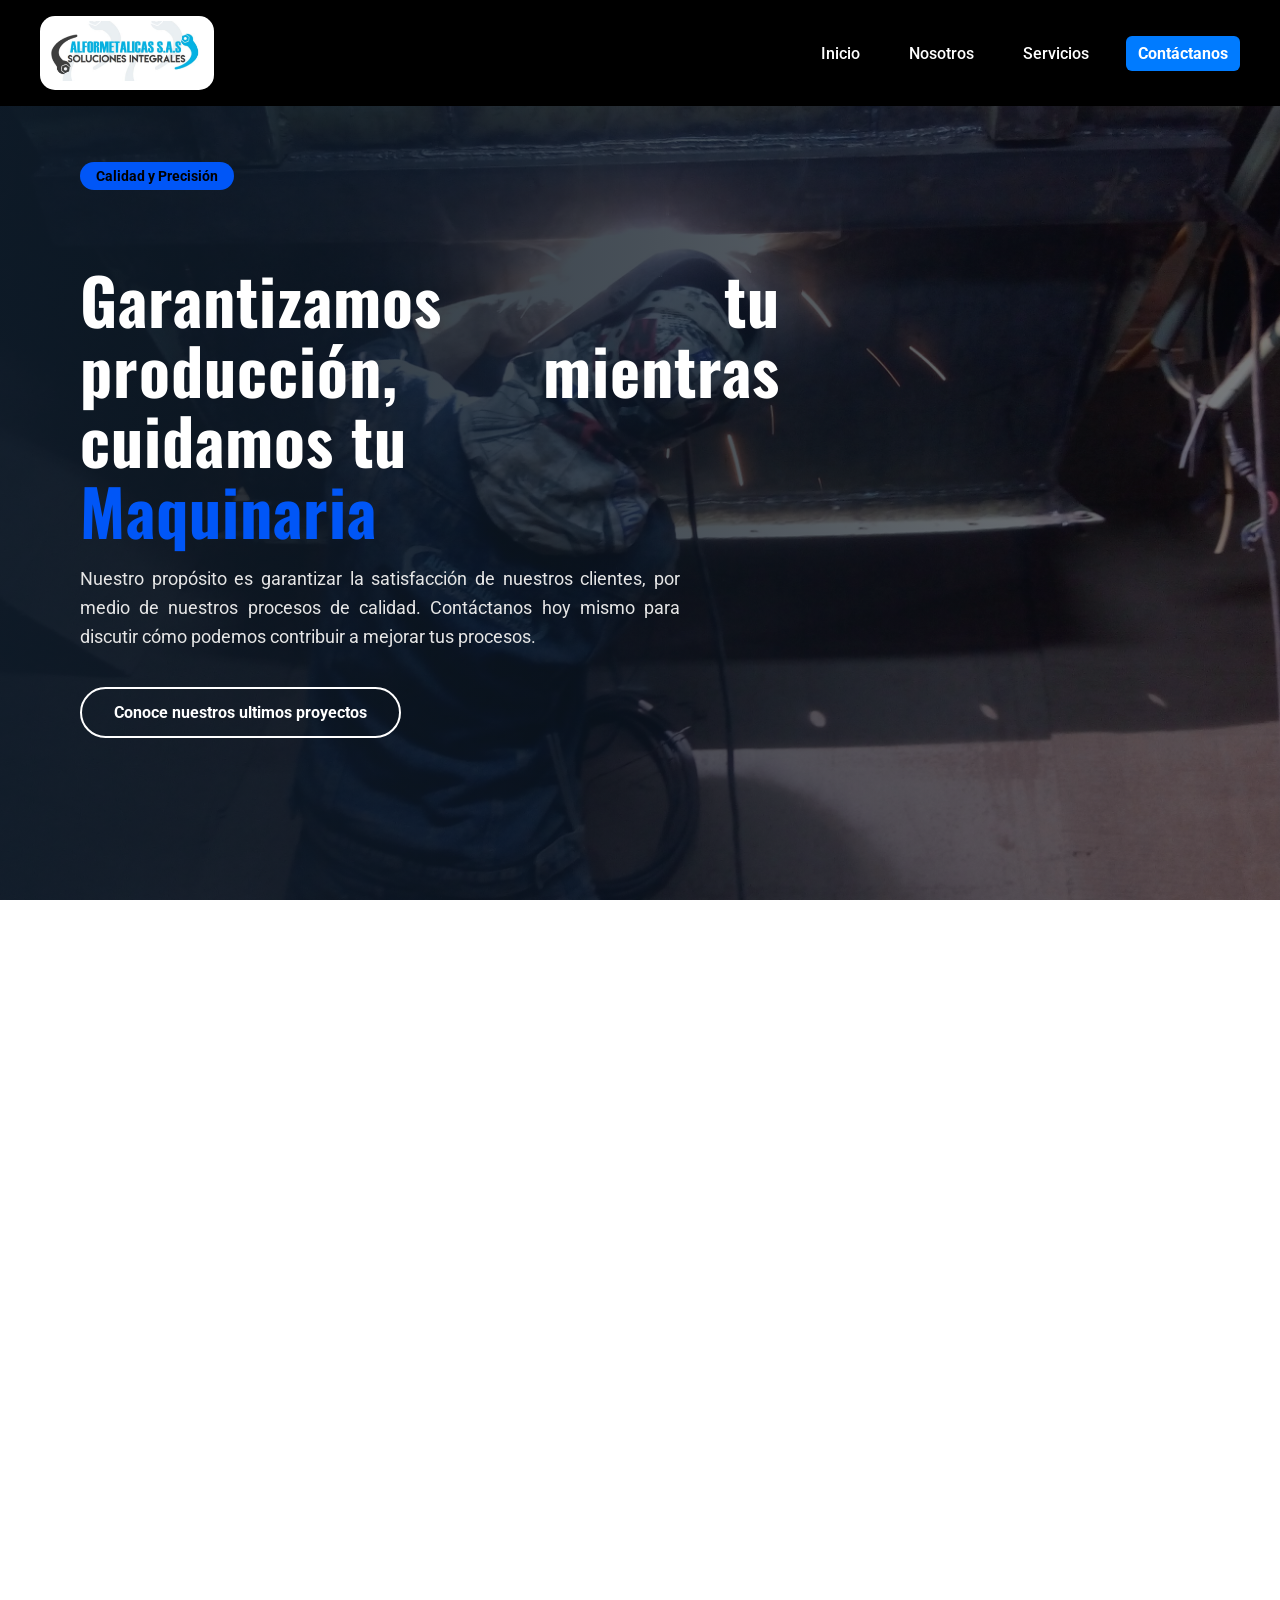
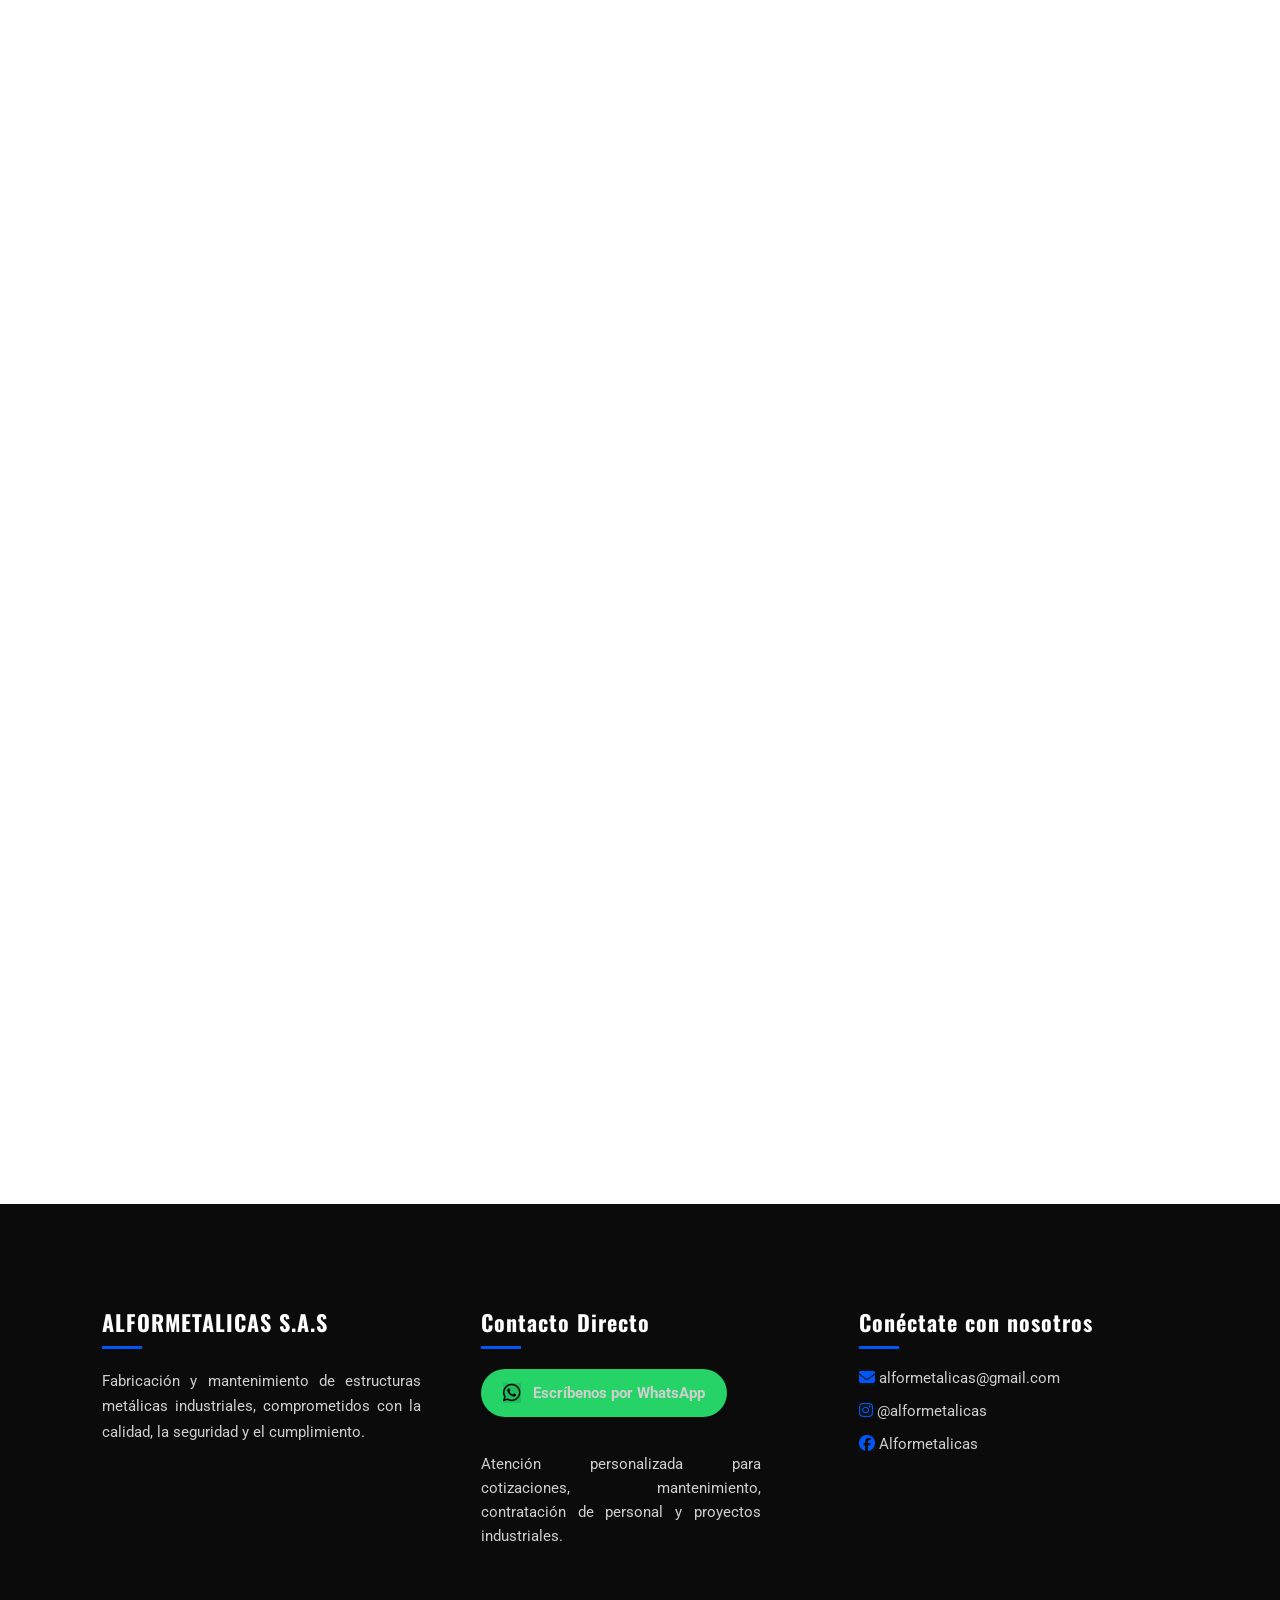
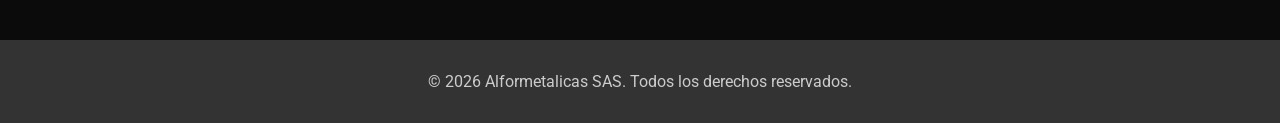
<file: index.html>
<!DOCTYPE html>
<html lang="es">
<head>
  <link rel="stylesheet" href="https://cdnjs.cloudflare.com/ajax/libs/font-awesome/6.4.0/css/all.min.css" />

  <meta charset="UTF-8" />
  <meta name="viewport" content="width=device-width, initial-scale=1.0" />
  <title>Alformetalicas SAS</title>
  <link rel="stylesheet" href="style.css" />
  <link rel="preconnect" href="https://fonts.googleapis.com" />
  <link href="https://fonts.googleapis.com/css2?family=Roboto:wght@400;700&display=swap" rel="stylesheet" />
  <link href="https://cdn.jsdelivr.net/npm/aos@2.3.4/dist/aos.css" rel="stylesheet" />
  <link rel="icon" href="favicon.ico" type="image/x-icon">
<link rel="icon" type="image/png" sizes="32x32" href="favicon-32x32.png">
<link rel="icon" type="image/png" sizes="16x16" href="favicon-16x16.png">
<link rel="icon" href="/favicon.ico?v=2">
<link href="https://fonts.googleapis.com/css2?family=Oswald:wght@500;600;700&display=swap" rel="stylesheet">


</head>

<body>
 <header>
  <div class="contenedor">
    <!-- LOGO ADENTRO DEL HEADER -->
    <a href="index.html" class="logo">
      <img src="Img/logo.png" alt="Logo de Alformetalicas SAS" />
    </a>
    <nav>
      <ul>
        <li><a href="index.html">Inicio</a></li>
        <li><a href="nosotros.html">Nosotros</a></li> 
        <li><a href="servicios.html">Servicios</a></li>
        
        <li><a href="registro.html" class="btn-registrarse">Contáctanos</a></li>
      </ul>
    </nav>
  </div>
</header>


 <section class="hero" id="inicio">
  <div class="hero-overlay"></div>

  <div class="hero-contenido" data-aos="fade-up">
    <span class="hero-tag">Calidad y Precisión</span>

    <h1>
      Garantizamos tu producción, mientras cuidamos tu <br>
      <span>Maquinaria</span>
    </h1>

    <p>
      Nuestro propósito es garantizar la satisfacción de nuestros clientes, por medio de nuestros procesos de calidad.
       Contáctanos hoy mismo para discutir cómo podemos contribuir a mejorar tus procesos.
    </p>

    <div class="hero-botones">
     
       <a href="servicios.html" class="btn-hero secundario">
        Conoce nuestros ultimos proyectos
      </a>
    </div>
  </div>
</section>


<section id="bloque-nosotros" class="bloque-nosotros fondo-nosotros" data-aos="fade-up">

  <div class="contenedor-nosotros">
    <div class="texto-nosotros">
      <h3>Nosotros</h3>
      <p>
        Con más de 6 años impulsando el crecimiento industrial, en<Strong> Alformetalicas SAS</Strong> nos especializamos en brindar soluciones integrales en fabricación y mantenimiento de estructuras metálicas para diversos sectores de la industria. 
        Nuestra experiencia, calidad y cumplimiento nos han posicionado como un aliado estratégico para quienes buscan confianza, durabilidad y eficiencia en cada proyecto.

Nos mueve el compromiso con el bienestar de nuestros clientes, la mejora continua y el desarrollo sostenible, ofreciendo un servicio que responde a las necesidades específicas de cada empresa, siempre con altos estándares de seguridad, innovación y responsabilidad.
      </p>
      <a href="nosotros.html" class="btn-leer-mas">Ver más</a>
    </div>
    <div class="imagen-nosotros">
      <img src="Img/2.jpg" alt="Imagen decorativa de Alformetalicas" />
    </div>
  </div>
  
</section>
<section id="compromiso-ambiental" class="seccion-ambiental" data-aos="zoom-in">
  <div class="contenedor-ambiental-flex">
    
    <!-- Imagen primero (a la izquierda) -->
    <div class="imagen-ambiental">
      <img src="Img/ambiental.jpeg" alt="Compromiso ambiental Alformetalicas" />
    </div>

    <!-- Contenido a la derecha -->
    <div class="contenido-ambiental">
      <h2><span>🌎</span> Nuestro compromiso ambiental</h2>
      <p class="slogan-ambiental">
        "Al elegir nuestros servicios, nuestros
        clientes no solo obtienen soluciones de
        calidad, sino que también contribuyen a
        reducir el impacto ambiental en sus
        propios procesos productivos"
      </p>
      <ul class="lista-ambiental">
        <li>♻️ Clasificación de residuos en áreas de trabajo</li>
        <li>💡 Optimización del uso energético</li>
        <li>🌱 Reutilización de material industrial</li>
        <li>👷 Capacitación en responsabilidad ambiental</li>
        <li>📦 Uso responsable de insumos y empaques</li>
      </ul>
      <p class="llamado">
        Hemos incorporado el mantenimiento industrial
        ‘’sistema colector de emisiones de polvo’’
        contribuyendo a un futuro más limpio y sostenible.
        <strong>Construyamos juntos una industria sostenible.</strong>
      </p>
    </div>

  </div>
</section>

  <section id="servicios" class="seccion-servicios fondo-servicios" data-aos="fade-up">

  <div class="contenedor">
    <h2 class="titulo-servicios">Servicios</h2>
    <div class="grid-servicios">
      <div class="tarjeta-servicio" style="background-image: url('Img/7.png');">
        <h3>Instalación de maquinaria industrial</h3>
        <p>Precisión y velocidad en la perforación de láminas metálicas con maquinaria automatizada.</p>
      </div>
      <div class="tarjeta-servicio" style="background-image: url('Img/8.jpg');">
        <h3>Servicios eléctricos</h3>
        <p>Procesos de transformación de lámina metálica según especificaciones técnicas.</p>
      </div>
      <div class="tarjeta-servicio" style="background-image: url('Img/5.jpg');">
        <h3>Mantenimiento de maquinaria industrial</h3>
        <p>Ingeniería personalizada para piezas únicas adaptadas a tus necesidades industriales.</p>
      </div>
      <div class="tarjeta-servicio" style="background-image: url('Img/6.png');">
        <h3>Fabricación de Estructuras Metálicas</h3>
        <p>Fabricación y montaje de estructuras resistentes para uso industrial y arquitectónico.</p>
      </div>
    </div>
    <div class="ver-mas">
      <a href="servicios.html" class="btn-vermas">Ver más servicios</a>
    </div>
  </div>
</section>
<section class="contacto-industrial">
  <div class="contacto-grid">

    <!-- Columna 1: Empresa -->
    <div class="contacto-col">
      <h3 class="contacto-titulo">ALFORMETALICAS S.A.S</h3>
      <p class="contacto-descripcion">
        Fabricación y mantenimiento de estructuras metálicas industriales,
        comprometidos con la calidad, la seguridad y el cumplimiento.
      </p>
    </div>

    <!-- Columna 2: Contacto Directo -->
    <div class="contacto-col">
      <h3 class="contacto-titulo">Contacto Directo</h3>

      <a href="https://wa.me/573001234567" target="_blank" class="btn-whatsapp">
        <i class="fab fa-whatsapp"></i>
        Escríbenos por WhatsApp
      </a>

      <p class="nota-contacto">
        Atención personalizada para cotizaciones, mantenimiento, contratación de personal y proyectos industriales.
      </p>
    </div>

    <!-- Columna 3: Redes y correo -->
    <div class="contacto-col">
      <h3 class="contacto-titulo">Conéctate con nosotros</h3>

      <p>
        <a href="mailto:alformetalicas@gmail.com">
          <i class="fas fa-envelope"></i>
          alformetalicas@gmail.com
        </a>
      </p>

      <p>
        <a href="https://www.instagram.com/alformetalicas" target="_blank">
          <i class="fab fa-instagram"></i>
          @alformetalicas
        </a>
      </p>

      <p>
        <a href="https://www.facebook.com/alformetalicas" target="_blank">
          <i class="fab fa-facebook"></i>
          Alformetalicas
        </a>
      </p>
    </div>

  </div>
</section>

  



  <footer>
    <div class="contenedor">
      <p>© 2026 Alformetalicas SAS. Todos los derechos reservados.</p>
    </div>
  </footer>

  <!-- Animación AOS -->
  <script src="https://cdn.jsdelivr.net/npm/aos@2.3.4/dist/aos.js"></script>
  <script>
    AOS.init();
  </script>

  <!-- Fondo dinámico -->
  <script>
    const heroSection = document.querySelector('.hero');
    const images = ['Img/1.jpg', 'Img/3.jpg', 'Img/4.jpg'];
    let current = 0;

    function cambiarFondo() {
      heroSection.style.backgroundImage = `url('${images[current]}')`;
      current = (current + 1) % images.length;
    }

    cambiarFondo();
    setInterval(cambiarFondo, 3000);
  </script>
 <script>
  document.addEventListener('DOMContentLoaded', () => {
    const fondoSeguridad = document.querySelector('.fondo-carrusel-seguridad');
    const imagenesSeguridad = [
      'Img/1.jpg',
      'Img/2.jpg',
      'Img/3.jpg'
    ];
    let indiceSeguridad = 0;

    function cambiarFondoSeguridad() {
      fondoSeguridad.style.backgroundImage = `url('${imagenesSeguridad[indiceSeguridad]}')`;
      fondoSeguridad.style.backgroundSize = 'cover';
      fondoSeguridad.style.backgroundPosition = 'center';
      indiceSeguridad = (indiceSeguridad + 1) % imagenesSeguridad.length;
    }

    cambiarFondoSeguridad(); // Primera imagen
    setInterval(cambiarFondoSeguridad, 4000); // Cambia cada 4s
  });
</script>


</body>
</html>
</file>
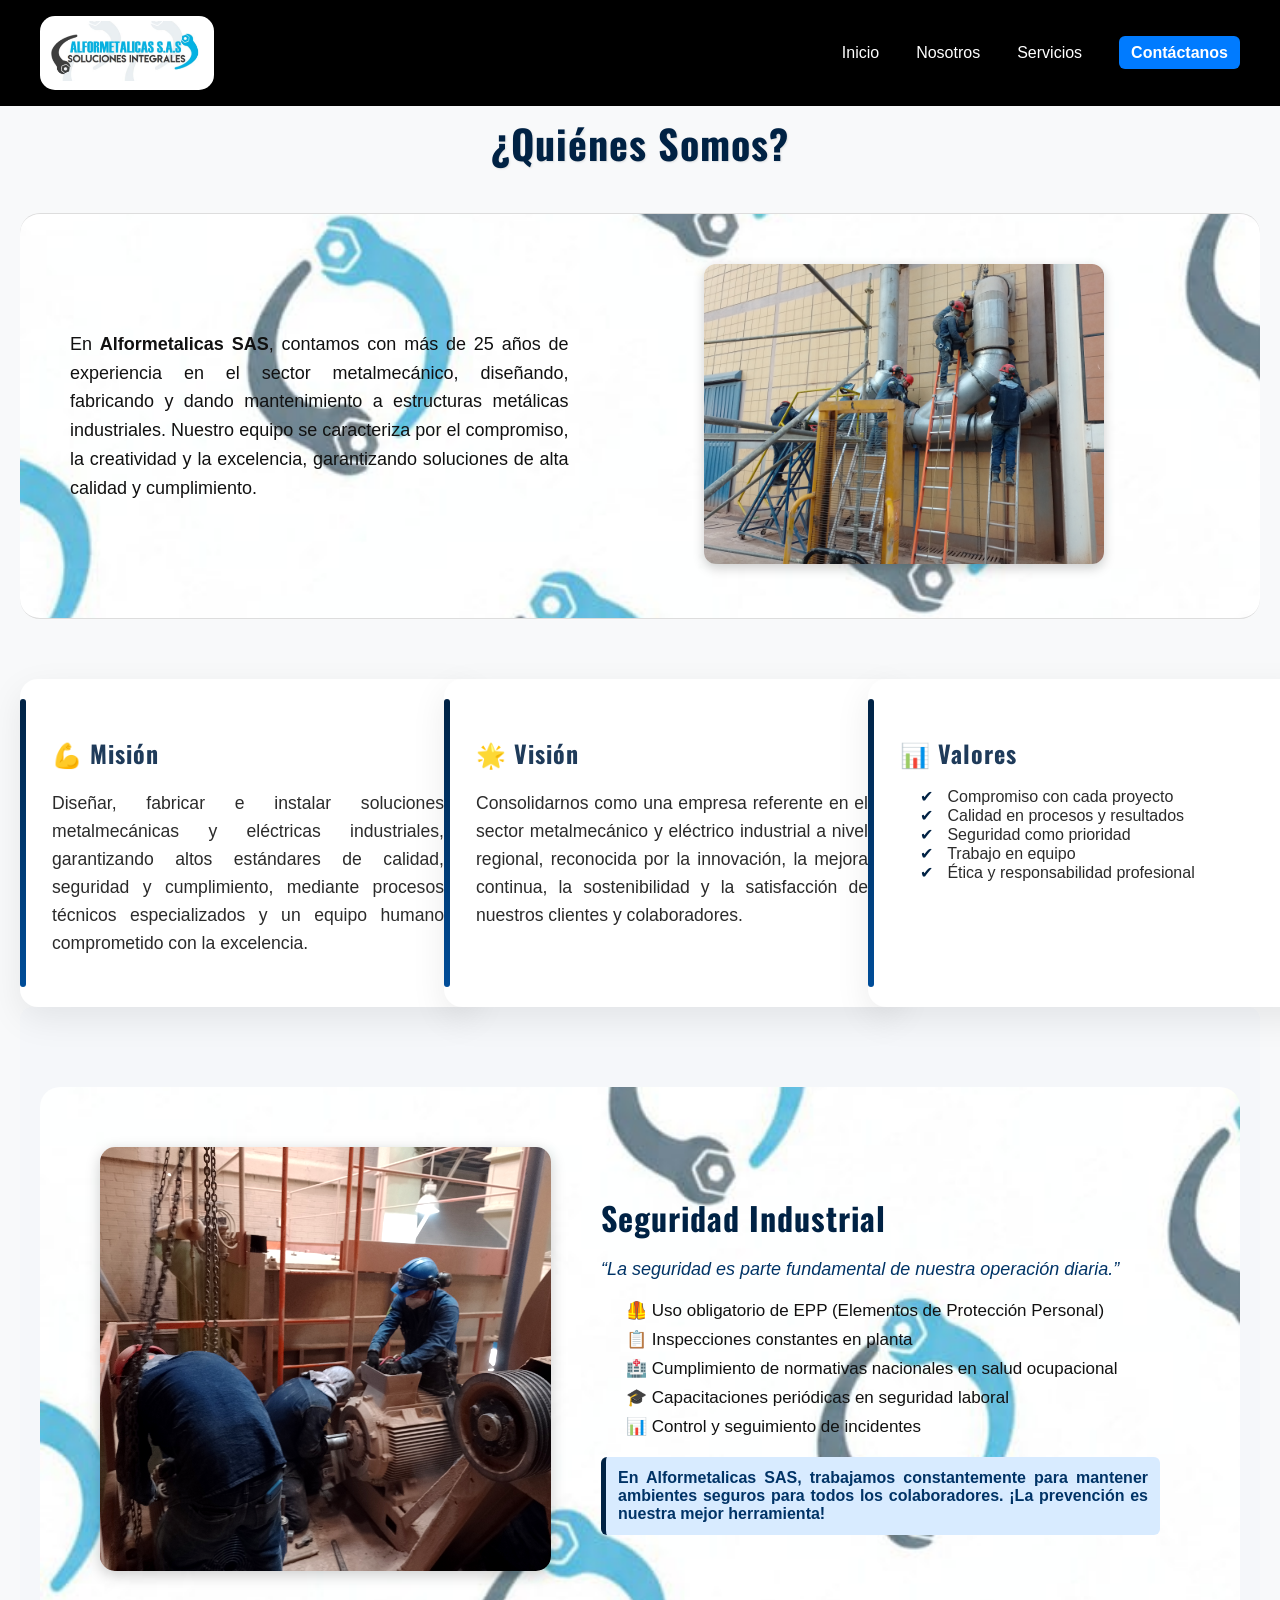
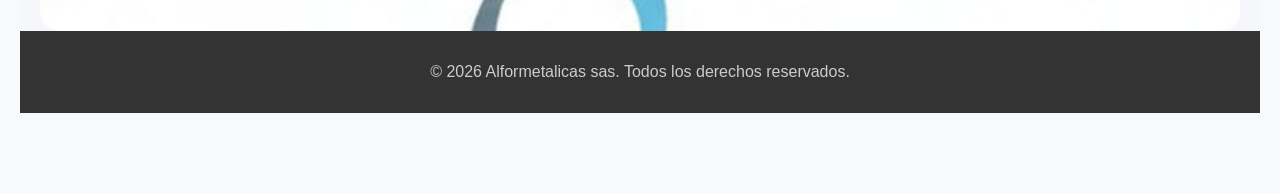
<file: nosotros.html>
<!DOCTYPE html>
<html lang="es">
<head>
  <meta charset="UTF-8" />
  <meta name="viewport" content="width=device-width, initial-scale=1.0" />
  <title>Nosotros - Alformetalicas SAS</title>
  <link rel="stylesheet" href="style.css" />
  <link rel="icon" href="favicon.ico" type="image/x-icon">
<link rel="icon" type="image/png" sizes="32x32" href="favicon-32x32.png">
<link rel="icon" type="image/png" sizes="16x16" href="favicon-16x16.png">
<link rel="icon" href="/favicon.ico?v=2">
<link href="https://fonts.googleapis.com/css2?family=Oswald:wght@500;600;700&display=swap" rel="stylesheet">


</head>
<body>
  <header>
  <div class="contenedor-header">
    <a href="index.html" class="logo">
      <img src="Img/logo.png" alt="Logo de Alformetalicas SAS" />
    </a>
    <nav>
      <ul>
        <li><a href="index.html">Inicio</a></li>
         </li> <a href="nosotros.html">Nosotros</a></li>
        <li><a href="servicios.html">Servicios</a></li>   
        
        <li><a href="registro.html" class="btn-registrarse">Contáctanos</a></li>
      </ul>
    </nav>
  </div>
</header>

  <section id="nosotros" class="seccion seccion-nosotros" data-aos="fade-up">
  <div class="contenedor">
    <h2 class="titulo-seccion">¿Quiénes Somos?</h2>
    <div class="bloque-nosotros">
      <div class="texto-caja">
        <p>
          En <strong>Alformetalicas SAS</strong>, contamos con más de 25 años de experiencia en el sector metalmecánico, diseñando, fabricando y dando mantenimiento a estructuras metálicas industriales. Nuestro equipo se caracteriza por el compromiso, la creatividad y la excelencia, garantizando soluciones de alta calidad y cumplimiento.
        </p>
      </div>
      <div class="imagen-nosotros">
        <img src="Img/2.jpg" alt="Imagen representativa de la empresa" />
      </div>
    </div>

    <div class="mision-vision-valores">
      <div class="card">
  <h3>💪 Misión</h3>
  <p>
    Diseñar, fabricar e instalar soluciones metalmecánicas y eléctricas industriales,
    garantizando altos estándares de calidad, seguridad y cumplimiento, mediante
    procesos técnicos especializados y un equipo humano comprometido con la excelencia.
  </p>
</div>

     <div class="card">
  <h3>🌟 Visión</h3>
  <p>
    Consolidarnos como una empresa referente en el sector metalmecánico y eléctrico
    industrial a nivel regional, reconocida por la innovación, la mejora continua,
    la sostenibilidad y la satisfacción de nuestros clientes y colaboradores.
  </p>
</div>

      <div class="card">
  <h3>📊 Valores</h3>
  <ul>
    <li> Compromiso con cada proyecto</li>
    <li> Calidad en procesos y resultados</li>
    <li> Seguridad como prioridad</li>
    <li> Trabajo en equipo</li>
    <li> Ética y responsabilidad profesional</li>
  </ul>
</div>

    </div>

    <section id="seguridad-industrial" class="seccion-seguridad" data-aos="fade-up">
  <div class="contenedor-seguridad-flex">
    
    <!-- Fondo dinámico en este div -->
    <div class="fondo-carrusel-seguridad"></div>

    <!-- Contenido a la derecha -->
    <div class="contenido-seguridad">
      <h2> Seguridad Industrial</h2>
      <p class="slogan-seguridad">
        “La seguridad es parte fundamental de nuestra operación diaria.”
      </p>
      <ul class="lista-seguridad">
        <li>🦺 Uso obligatorio de EPP (Elementos de Protección Personal)</li>
        <li>📋 Inspecciones constantes en planta</li>
        <li>🏥 Cumplimiento de normativas nacionales en salud ocupacional</li>
        <li>🎓 Capacitaciones periódicas en seguridad laboral</li>
        <li>📊 Control y seguimiento de incidentes</li>
      </ul>
      <p class="llamado-seguridad">
        En Alformetalicas SAS, trabajamos constantemente para mantener ambientes seguros para todos los colaboradores.
        <strong>¡La prevención es nuestra mejor herramienta!</strong>
      </p>
    </div>
  </div>
</section>
<footer>
    <div class="contenedor">
      <p>© 2026 Alformetalicas sas. Todos los derechos reservados.</p>
    </div>
  </footer>

  <script src="https://cdn.jsdelivr.net/npm/aos@2.3.4/dist/aos.js"></script>
  <script>
    AOS.init();
  </script>
</body>
</html>
</file>
<file: style.css>
/* Fuente y base */
body {
  margin: 0;
  font-family: 'Roboto', sans-serif;
  background-color: #ffffff;
  color: #000;
  scroll-behavior: smooth;
}

/* HEADER */
/* HEADER - Estilos generales (para desktop) */
header {
  position: sticky;
  top: 0;
  background-color: #000;
  color: #fff;
  z-index: 1000;
  padding: 15px 0; /* Añade espacio interno */
}

header .contenedor {
  display: flex;
  justify-content: space-between; /* Logo a la izquierda, menú a la derecha */
  align-items: center;
  max-width: 1200px;
  margin: 0 auto;
  padding: 0 20px;
}

.logo {
  background-color: #fff;
  padding: 5px 10px;
  border-radius: 15px;
  box-shadow: 0 4px 12px rgba(0, 0, 0, 0.15);
}

.logo img {
  height: 60px; /* Reduce un poco el tamaño */
  width: auto;
  transition: all 0.3s;
}

/* Menú de navegación */
nav ul {
  display: flex;
  gap: 15px;
  list-style: none;
  margin: 0;
  padding: 0;
}

nav a {
  color: #fff;
  text-decoration: none;
  font-weight: 500;
}

/* Estilos específicos para móviles */
@media (max-width: 768px) {
  header .contenedor {
    flex-direction: column; /* Apila logo y menú */
    padding: 10px;
  }

  .logo {
    position: static; /* Elimina el posicionamiento absoluto */
    transform: none;
    margin-bottom: 15px;
  }

  .logo img {
    height: 50px; /* Tamaño más pequeño para móviles */
  }

  nav ul {
    flex-direction: column; /* Menú vertical */
    width: 100%;
    text-align: center;
  }

  nav li {
    padding: 8px 0;
  }
}
/* Hero */
.hero {
  position: relative;
  background-size: cover;
  background-position: center;
  height: 100vh; /* Ajusta según tu diseño */
}

.hero h2 {
  position: absolute;
  top: 50%;
  left: 50%;
  transform: translate(-50%, -50%);
  font-size: 3.5rem;
  font-weight: bold;
  color: #fff;
  text-align: center;
  text-shadow: 3px 3px 8px rgba(0, 0, 0, 0.7);
  margin: 0;
}


/* Nosotros */
.bloque-nosotros {
  background-color: #f9fbfd;
  padding: 4rem 2rem;
  border-top: 1px solid #ddd;
  border-bottom: 1px solid #ddd;
}
.contenedor-nosotros {
  max-width: 1200px;
  margin: auto;
  display: flex;
  flex-wrap: wrap;
  align-items: center;
  justify-content: space-between;
  gap: 2rem;
}
.texto-nosotros {
  flex: 1 1 45%;
  color: #002244;
}
.texto-nosotros h3 {
  font-size: 2.5rem;
  margin-bottom: 1rem;
  color: #002244;
}
.texto-nosotros p {
  font-size: 1.2rem;
  line-height: 1.8;
  margin-bottom: 1.5rem;
}
.imagen-nosotros {
  flex: 1 1 45%;
  text-align: center;
}
.imagen-nosotros img {
  width: 100%;
  max-width: 480px;
  border-radius: 16px;
  box-shadow: 0 8px 24px rgba(0, 0, 0, 0.1);
}
.btn-leer-mas {
  background-color: #002244;
  color: #fff;
  padding: 0.7rem 1.5rem;
  text-decoration: none;
  border-radius: 6px;
  font-weight: bold;
  transition: background-color 0.3s;
}
.btn-leer-mas:hover {
  background-color: #003366;
}

/* Compromiso ambiental */
.seccion-ambiental {
  background-color: #f4f8fb;
  padding: 4rem 2rem;
}
.contenedor-ambiental-flex {
  display: flex;
  flex-wrap: wrap;
  align-items: center;
  justify-content: center;
  gap: 3rem;
}
.imagen-ambiental img {
  width: 100%;
  max-width: 400px;
  height: auto;
  border-radius: 12px;
}
.contenido-ambiental {
  flex: 1 1 450px;
  color: #002b45;
}
.contenido-ambiental h2 {
  font-size: 2rem;
  margin-bottom: 1rem;
  color: #003366;
}
.slogan-ambiental {
  font-style: italic;
  background-color: #e0f3ff;
  padding: 1rem;
  border-left: 5px solid #0077b6;
  margin-bottom: 1.5rem;
}
.lista-ambiental {
  list-style: none;
  padding: 0;
  margin-bottom: 1.5rem;
}
.lista-ambiental li {
  margin-bottom: 0.8rem;
  font-size: 1rem;
  padding-left: 1.5rem;
  position: relative;
}
.llamado {
  font-weight: 500;
  color: #00334d;
  background-color: #d6effa;
  padding: 1rem;
  border-radius: 10px;
  line-height: 1.6;
}

/* Servicios */
.titulo-servicios {
  font-size: 2rem;
  text-align: center;
  color: #002b45;
  margin-bottom: 2rem;
  font-weight: 700;
  text-transform: uppercase;
  letter-spacing: 1px;
}
.grid-servicios {
  display: grid;
  grid-template-columns: repeat(auto-fit, minmax(250px, 1fr));
  gap: 2rem;
}
.tarjeta-servicio {
  background-size: cover;
  background-position: center;
  padding: 2rem;
  color: #fff;
  border-radius: 12px;
  min-height: 260px;
  position: relative;
  overflow: hidden;
  box-shadow: 0 4px 20px rgba(0, 0, 0, 0.1);
}
.tarjeta-servicio::before {
  content: "";
  position: absolute;
  inset: 0;
  background-color: rgba(0, 0, 0, 0.55);
  backdrop-filter: blur(3px);
  z-index: 0;
}
.tarjeta-servicio h3,
.tarjeta-servicio p {
  position: relative;
  z-index: 1;
}
.tarjeta-servicio h3 {
  font-size: 1.4rem;
  margin-bottom: 0.8rem;
  font-weight: bold;
}
.tarjeta-servicio p {
  font-size: 1rem;
  line-height: 1.4;
}
.ver-mas {
  margin-top: 2.5rem;
  text-align: center;
  margin-bottom: 30px; /* Ajusta el espacio */
}
.btn-vermas {
  background-color: #004d99;
  color: white;
  padding: 0.8rem 1.5rem;
  border-radius: 25px;
  text-decoration: none;
  transition: background 0.3s ease;
}
.btn-vermas:hover {
  background-color: #003366;
}

/* Contacto */
.contacto-seccion {
  background-color: #001a33;
  color: white;
  padding: 60px 30px;
  text-align: center;
  position: relative;
  overflow: hidden;
}
.contacto-texto h2 {
  font-size: 2.5rem;
  font-weight: bold;
  margin-bottom: 20px;
  color: #3d98b6;
}
.contacto-texto p {
  font-size: 1.2rem;
  line-height: 1.6;
  max-width: 700px;
  margin: auto;
}
.contacto-datos ul {
  list-style: none;
  padding: 0;
  margin-top: 40px;
  display: flex;
  flex-direction: row; /* Cambiamos a fila */
  justify-content: center; /* Centramos */
  gap: 40px; /* Espacio entre los elementos */
  flex-wrap: wrap; /* Para que se ajuste en móviles */
}

.contacto-datos li a {
  text-decoration: none;
  color: #fff;
  font-size: 1.1rem;
  display: flex;
  align-items: center;
  gap: 10px;
  transition: color 0.3s ease;
}
.contacto-datos li a:hover {
  color: #00bfff;
}
.decoracion-izq,
.decoracion-der {
  position: absolute;
  width: 80px;
  opacity: 0.8;
}
.decoracion-izq {
  top: 20px;
  left: 30px;
}
.decoracion-der {
  bottom: 20px;
  right: 30px;
}

/* Footer */
footer {
  background-color: #333;
  color: #ccc;
  text-align: center;
  padding: 1rem;
  display: flex;
  justify-content: center;
  align-items: center;
}


/* Texto justificado */
section h1, section h3, section p, section li,
p, .texto, .contenido, .descripcion, .slogan-ambiental {
  text-align: justify;
}
.seccion-nosotros {
  background-color: #f4f6fa;
  padding: 4rem 1rem;
  text-align: center;
}

.titulo-seccion {
  font-size: 2.5rem;
  color: #002244;
  margin-bottom: 1.5rem;
  font-weight: 700;
  text-shadow: 1px 1px 2px rgba(0,0,0,0.1);
  position: relative;
}

.descripcion-nosotros {
  max-width: 900px;
  margin: 0 auto 3rem;
  font-size: 1.2rem;
  color: #333;
  line-height: 1.8;
}

.mision-vision {
  display: flex;
  flex-wrap: wrap;
  justify-content: center;
  gap: 2rem;
}

.card {
  background-color: #002244;
  color: white;
  padding: 2rem;
  border-radius: 20px;
  box-shadow: 0 8px 20px rgba(0,0,0,0.2);
  width: 100%;
  max-width: 420px;
  transition: transform 0.3s;
}

.card:hover {
  transform: translateY(-5px);
}

.card h4 {
  font-size: 1.8rem;
  margin-bottom: 1rem;
  color: #ffffff;
  text-shadow: 1px 1px 4px rgba(0,0,0,0.3);
}

.card p {
  font-size: 1.1rem;
  line-height: 1.6;
}
/* Sección Nosotros */
.seccion-nosotros {
  padding: 80px 20px;
  background-color: #f8f9fa;
  color: #111;
  text-align: justify;
}

.titulo-seccion {
  text-align: center;
  font-size: 2.5rem;
  color: #002244;
  margin-bottom: 40px;
}

/* Bloque presentación (quiénes somos) */
.bloque-nosotros {
  display: flex;
  flex-wrap: wrap;
  gap: 30px;
  align-items: center;
  justify-content: center;
}

.texto-caja {
  flex: 1 1 400px;
  font-size: 18px;
  line-height: 1.6;
  max-width: 600px;
}

.imagen-nosotros img {
  width: 100%;
  max-width: 400px;
  border-radius: 12px;
  box-shadow: 0 4px 12px rgba(0,0,0,0.2);
}

/* Misión, visión y valores */


.card h3 {
  margin-bottom: 15px;
  font-size: 22px;
  color: #002244;
}

.card ul {
  padding-left: 20px;
  list-style: none;
}

.card ul li::before {
  content: "✔";
  margin-right: 10px;
  color: #002244;
}

/* Seguridad industrial */
.seccion-seguridad {
  padding: 100px 20px 40px;
  background-color: #f4f9ff;
  color: #111;
  max-width: 1200px;
  margin: 0 auto;
  border-radius: 12px;
}

.contenedor-seguridad-flex {
  display: flex;
  flex-wrap: wrap;
  gap: 40px;
  align-items: center;
  justify-content: center;
}

.imagen-seguridad {
  flex: 1 1 400px;
  max-width: 500px;
  border-radius: 10px;
  overflow: hidden;
  box-shadow: 0 4px 12px rgba(0, 34, 68, 0.1);
}

.imagen-seguridad img {
  width: 100%;
  height: auto;
  display: block;
}

.contenido-seguridad {
  flex: 1 1 450px;
  max-width: 600px;
}

.contenido-seguridad h2 {
  font-size: 30px;
  margin-bottom: 15px;
  color: #002244;
}

.slogan-seguridad {
  font-style: italic;
  font-size: 18px;
  margin-bottom: 20px;
  color: #003366;
  text-align: justify;
}

.lista-seguridad {
  list-style: none;
  padding-left: 0;
  margin-bottom: 20px;
}

.lista-seguridad li {
  margin-bottom: 10px;
  padding-left: 25px;
  position: relative;
  font-size: 17px;
}

.llamado-seguridad {
  font-weight: bold;
  text-align: justify;
  background-color: #d8ebff;
  padding: 12px;
  border-left: 5px solid #002244;
  border-radius: 6px;
  color: #002244;
}



/* Header */
header {
  background-color: #000;
  color: #fff;
  padding: 1rem 0;
  position: fixed;
  width: 100%;
  top: 0;
  z-index: 1000;
}

.contenedor-header {
  display: flex;
  align-items: center;
  justify-content: space-between;
  max-width: 1200px;
  margin: 0 auto;
  padding: 0 20px;
}

/* Logo */
.logo img {
  height: 60px;
  max-width: 160px;
  object-fit: contain;
}

/* Navegación */
nav ul {
  list-style: none;
  display: flex;
  gap: 25px; /* Aquí separas los elementos */
  margin: 0;
  padding: 0;
}

nav ul li a {
  color: white;
  text-decoration: none;
  font-size: 16px;
  padding: 8px 12px;
  transition: background 0.3s ease;
}

nav ul li a:hover,
nav ul li a.activo,
nav ul li a.btn-registrarse:hover {
  background-color: #004080;
  border-radius: 6px;
}

/* Botón "Contáctanos" */
.btn-registrarse {
  background-color: #007bff;
  color: #fff !important;
  border-radius: 6px;
  font-weight: bold;
}
.seccion-seguridad {
  background-color: #f5f7fa;
  padding: 80px 20px;
}

.contenedor-seguridad-flex {
  display: flex;
  flex-wrap: wrap;
  justify-content: center;
  align-items: stretch;
  gap: 30px;
}

/* Fondo dinámico */
.fondo-carrusel-seguridad {
  flex: 1 1 40%;
  min-height: 350px;
  background-size: cover;
  background-position: center;
  border-radius: 15px;
  box-shadow: 0 4px 15px rgba(0, 0, 0, 0.2);
}

/* Contenido seguridad */
.contenido-seguridad {
  flex: 1 1 50%;
  text-align: justify;
  padding: 20px;
}

.contenido-seguridad h2 {
  font-size: 32px;
  margin-bottom: 10px;
  color: #002244;
}

.lista-seguridad {
  padding-left: 0;
  list-style: none;
  font-size: 16px;
}

.lista-seguridad li {
  margin-bottom: 8px;
}

.llamado-seguridad {
  margin-top: 20px;
  font-weight: bold;
  color: #003366;
}
.fondo-carrusel-seguridad {
  flex: 1 1 40%;
  min-height: 350px;
  border-radius: 15px;
  box-shadow: 0 4px 15px rgba(0, 0, 0, 0.2);
}
/* ===== SECCIÓN TRABAJA CON NOSOTROS ===== */
.seccion-trabaja {
  position: relative;
  min-height: 100vh;
  background-image: url("Img/trabajo-industrial.jpg"); /* cambia la imagen */
  background-size: cover;
  background-position: center;
  display: flex;
  align-items: center;
  justify-content: center;
  padding: 4rem 1.5rem;
}

.overlay-trabaja {
  position: absolute;
  inset: 0;
  background: rgba(0, 26, 51, 0.85);
}

.contenido-trabaja {
  position: relative;
  max-width: 900px;
  text-align: center;
  color: white;
  z-index: 2;
}

.contenido-trabaja h1 {
  font-size: 3.5rem;
  margin-bottom: 1rem;
  font-weight: 700;
}

.subtitulo-trabaja {
  font-size: 1.3rem;
  margin-bottom: 3rem;
  line-height: 1.6;
  color: #dbe9f4;
}

/* Tarjeta del formulario */
.tarjeta-formulario {
  background: white;
  color: #002244;
  padding: 3rem;
  border-radius: 20px;
  max-width: 600px;
  margin: auto;
  box-shadow: 0 15px 40px rgba(0,0,0,0.3);
}

.tarjeta-formulario h2 {
  font-size: 2rem;
  margin-bottom: 0.5rem;
}

.texto-form {
  margin-bottom: 2rem;
  color: #555;
}

/* Formulario */
.formulario-contacto {
  display: flex;
  flex-direction: column;
  gap: 1.2rem;
}

.formulario-contacto input,
.formulario-contacto textarea {
  padding: 0.9rem 1rem;
  border-radius: 10px;
  border: 1px solid #ccc;
  font-size: 1rem;
  font-family: inherit;
}

.formulario-contacto input:focus,
.formulario-contacto textarea:focus {
  outline: none;
  border-color: #002244;
}

/* Botón */
.btn-enviar {
  margin-top: 1rem;
  background-color: #002244;
  color: white;
  padding: 1rem;
  font-size: 1.1rem;
  border: none;
  border-radius: 30px;
  cursor: pointer;
  font-weight: bold;
  transition: background 0.3s ease;
}

.btn-enviar:hover {
  background-color: #003366;
}

.hero::before {
  content: "";
  position: absolute;
  inset: 0;
  background: rgba(0,0,0,0.45);
}
.hero h2 {
  z-index: 1;
}
.tarjeta-servicio {
  transition: transform 0.4s ease, box-shadow 0.4s ease;
}

.tarjeta-servicio:hover {
  transform: translateY(-10px);
  box-shadow: 0 15px 35px rgba(0,0,0,0.3);
}
.btn {
  display: inline-block;
  padding: 0.8rem 1.8rem;
  border-radius: 30px;
  font-weight: bold;
  text-decoration: none;
  transition: all 0.3s ease;
}
.btn-azul {
  background: #002244;
  color: white;
}
.btn-azul:hover {
  background: #003366;
}
/* ===== FORMULARIO ===== */
.campo {
  display: flex;
  flex-direction: column;
  text-align: left;
}

.campo label {
  font-size: 0.9rem;
  margin-bottom: 5px;
  font-weight: 600;
  color: #002244;
}

.formulario-contacto input,
.formulario-contacto textarea {
  padding: 0.9rem 1rem;
  border-radius: 10px;
  border: 1px solid #ccc;
  font-size: 1rem;
  transition: border 0.3s, box-shadow 0.3s;
}

.formulario-contacto input:focus,
.formulario-contacto textarea:focus {
  outline: none;
  border-color: #002244;
  box-shadow: 0 0 0 2px rgba(0,34,68,0.15);
}

.nota-form {
  font-size: 0.85rem;
  margin-top: 10px;
  color: #666;
   justify-content: center;   /* centra horizontal */
  align-items: center;       /* centra vertical */
  text-align: center;
}
/* === FIX VISIBILIDAD FORMULARIO === */

/* === CENTRADO REAL DE TRABAJA CON NOSOTROS === */
.section-trabaja {
  min-height: calc(100vh - 90px); /* resta altura del header */
  display: flex;
  align-items: center;           /* centro vertical */
  justify-content: center;       /* centro horizontal */
  padding: 60px 20px;
}

.contenido-trabaja {
  margin: 0 auto;
}
/* === Alinear título con el formulario === */
.encabezado-trabaja {
  max-width: 600px;      /* mismo ancho del formulario */
  margin: 0 auto 3rem;   /* centrado + espacio abajo */
  text-align: center;
}

.encabezado-trabaja h1 {
  font-size: 3.5rem;
  margin-bottom: 1rem;
}

.subtitulo-trabaja {
  font-size: 1.3rem;
  line-height: 1.6;
  color: #dbe9f4;
}
/* Tipografía para títulos */
h1, h2, h3, h4, h5, h6 {
  font-family: 'Oswald', sans-serif;
  font-weight: 700;
  letter-spacing: 1px;
}
.servicios-seccion {
  background: #fff;
  padding: 60px 8%;
}

.servicios-header h2 {
  font-size: 48px;
  color: #002244;
  text-align: center;
  margin-bottom: 10px;
}

.servicios-header p.lead {
  text-align: center;
  font-size: 18px;
  margin-bottom: 50px;
  color: #444;
}

.servicio-card {
  margin-bottom: 60px;
}

.servicio-card h3 {
  font-size: 32px;
  color: #004d99;
  font-weight: 700;
  margin-bottom: 8px;
}

.servicio-card p.texto-servicio {
  font-size: 17px;
  color: #333;
  margin-bottom: 25px;
}

.swiper {
  width: 100%;
  padding-bottom: 10px;
}

.swiper-slide img {
  border-radius: 14px;
  box-shadow: 0px 8px 20px rgba(0, 0, 0, 0.15);
}

.swiper-button-next,
.swiper-button-prev {
  color: #007bff;
}

.swiper-pagination-bullet {
  background: #007bff;
  opacity: 0.8;
}

.divider {
  height: 1px;
  background: #ddd;
  margin: 30px 0;
}
.servicio-bloque {
  padding: 70px 8%;
}

.fondo-gris {
  background: var(--gris-fondo);
}

.fondo-blanco {
  background: #ffffff;
}

.fondo-azul {
  background:linear-gradient(
    rgba(0,0,0,0.05),
    rgba(0,0,0,0.05)
  ),
  linear-gradient(135deg,
    #e9edf1,
  #8fa4bc,
  #18324a
);
}

.servicio-contenido h2 {
  font-size: 46px;
  color: var(--azul-principal);
  margin-bottom: 10px;
  display: flex;
  align-items: center;
  gap: 15px;
}

.titulo-blanco {
  color: #222 !important;
}

.descripcion {
  font-size: 18px;
  max-width: 900px;
  margin-bottom: 30px;
  color: var(--texto);
}

.descripcion.blanco {
  color: #222;
}

/* Íconos */
.servicio-contenido i {
  color: var(--azul-secundario);
}

.fondo-azul i {
  color: #081338;
}

/* Swiper */
.swiper-slide img {
  height: 260px;
  object-fit: cover;
  border-radius: 18px;
  box-shadow: 0 12px 30px rgba(0,0,0,0.25);
}

/* Luces / brillo */
.fondo-blanco .swiper-slide img {
  box-shadow: 0 10px 25px rgba(0,34,68,0.18);
}

.swiper-button-next,
.swiper-button-prev {
  color: #007bff;
}

.swiper-pagination-bullet {
  background: #007bff;
}
:root {
  --azul-principal: #1c1d1f;
  --azul-secundario: #081338;
  --azul-claro: #e9f2fb;
--gris-fondo: linear-gradient(
    rgba(0,0,0,0.05),
    rgba(0,0,0,0.05)
  ),
  linear-gradient(135deg,
    #e9edf1,
  #8fa4bc,
  #18324a
);


  --texto: #222;
}
.servicio-grid {
  display: flex;
  align-items: center;
  gap: 60px;
}

.layout-normal {
  flex-direction: row;
}

.layout-invertido {
  flex-direction: row-reverse;
}

.servicio-texto {
  flex: 1;
}

.servicio-texto h2 {
  font-size: 48px;
  margin-bottom: 15px;
  color: var(--azul-principal);
}

.servicio-texto p {
  font-size: 18px;
  line-height: 1.7;
  max-width: 520px;
}

.texto-blanco p {
  color: #222;
}

.titulo-blanco {
  color: #222 !important;
}

.servicio-media {
  flex: 1;
}

/* Responsive */
@media (max-width: 900px) {
  .servicio-grid,
  .layout-invertido {
    flex-direction: column;
  }

  .servicio-texto p {
    max-width: 100%;
  }
}
html, body {
  overflow-x: hidden;
}
.swiper {
  width: 100%;
  max-width: 100%;
}

.swiper-wrapper {
  display: flex;
}

.swiper-slide {
  display: flex;
  justify-content: center;
}

.swiper-slide img {
  width: 100%;
  height: 260px;
  object-fit: cover;
  border-radius: 18px;
}
.swiper-slide img {
  width: 100%;
  height: 380px;      /* ⬅️ AUMENTA AQUÍ */
  object-fit: cover;
  border-radius: 18px;
  @media (max-width: 768px) {
  .swiper-slide img {
    height: 260px;
  }
}

}
.swiper-slide img {
  height: 420px;
  filter: contrast(1.05) saturate(1.1);
}
.mision-vision-valores {
  display: grid;
  grid-template-columns: repeat(auto-fit, minmax(260px, 1fr));
  gap: 30px;
  margin-top: 60px;
}

.mision-vision-valores .card {
  background: #ffffff;
  border-radius: 18px;
  padding: 30px;
  box-shadow: 0 12px 35px rgba(0,0,0,0.08);
}

.mision-vision-valores h3 {
  font-size: 1.5rem;
  margin-bottom: 15px;
}

.mision-vision-valores .card p,
.mision-vision-valores .card li {
  color: #2b2b2b;   /* gris oscuro legible */
}
.mision-vision-valores .card {
  background: #ffffff;
  border-radius: 18px;
  padding: 30px;
  box-shadow: 0 12px 35px rgba(0,0,0,0.08);
}

.mision-vision-valores .card h3 {
  color: #1f3b5a;   /* azul industrial */
}

.mision-vision-valores .card p {
  line-height: 1.6;
}
.mision-vision-valores {
  display: grid;
  grid-template-columns: repeat(auto-fit, minmax(280px, 1fr));
  gap: 32px;
  margin-top: 60px;
  position: relative;
  z-index: 2;
}
.mision-vision-valores .card {
  position: relative;     /* ⬅️ CLAVE */
  background: #ffffff;
  border-radius: 18px;
  padding: 32px;
  box-shadow: 0 12px 35px rgba(0,0,0,0.08);
  height: auto;           /* ⬅️ CLAVE */
  overflow: visible;      /* ⬅️ CLAVE */
}
.mision-vision-valores .card p,
.mision-vision-valores .card li {
  color: #2b2b2b;
  position: relative;
  z-index: 3;
}

/* === BORDE AZUL SEGURO (NO ROMPE LAYOUT) === */
.mision-vision-valores .card {
  position: relative;
}

.mision-vision-valores .card::before {
  content: "";
  position: absolute;
  top: 20px;
  left: 0;
  width: 6px;
  height: calc(100% - 40px);
  background: linear-gradient(to bottom, #002244, #004d99);
  border-radius: 6px;
}
.mision-vision-valores .card:hover::before {
  filter: brightness(1.3);
}
.fondo-carrusel-seguridad {
  filter: contrast(1.05) saturate(1.1);
}
.fondo-carrusel-seguridad {
  background-image: url("Img/3.jpg");
}
/* HERO */
.hero {
  position: relative;
  height: 100vh;
  background-size: cover;
  background-position: center;
  display: flex;
  align-items: center;
  color: #fff;
  overflow: hidden;
}

.hero-overlay {
  position: absolute;
  inset: 0;
  background: linear-gradient(
    90deg,
    rgba(15, 30, 45, 0.85),
    rgba(15, 30, 45, 0.55),
    rgba(15, 30, 45, 0.15)
  );
  z-index: 1;
}

.hero-contenido {
  position: relative;
  z-index: 2;
  max-width: 700px;
  padding-left: 80px;
}

.hero-tag {
  display: inline-block;
  background: #0056f7;
  color: #000;
  font-weight: 700;
  padding: 6px 16px;
  border-radius: 30px;
  font-size: 14px;
  margin-bottom: 20px;
}

.hero h1 {
  font-family: 'Oswald',sans-serif;
  font-size: 64px;
  line-height: 1.1;
  margin-bottom: 20px;
}

.hero h1 span {
  color: #0056f7;
}

.hero p {
  font-size: 18px;
  line-height: 1.6;
  max-width: 600px;
  margin-bottom: 35px;
  color: #e5e5e5;
}

.hero-botones {
  display: flex;
  gap: 20px;
}

.btn-hero {
  padding: 14px 32px;
  border-radius: 30px;
  font-weight: 700;
  text-decoration: none;
  transition: all 0.3s ease;
}

.btn-hero.principal {
  background: #0056f7;
  color: #000;
}

.btn-hero.principal:hover {
  background: #0056f7;
  transform: translateY(-2px);
}

.btn-hero.secundario {
  border: 2px solid #fff;
  color: #fff;
}

.btn-hero.secundario:hover {
  background: #2f7be5;
  color: #000;
}/* ===== FONDO SERVICIOS INICIO ===== */
.fondo-servicios {
  position: relative;
  background-image: url("Img/fondo.jpeg"); /* 👉 cambia la imagen */
  background-size: cover;
  background-position: center;
  padding: 5rem 2rem;
}

.fondo-servicios::before {
  content: "";
  position: absolute;
  inset: 0;
  background: rgba(15, 30, 45, 0.85); /* overlay oscuro */
  z-index: 1;
}

.fondo-servicios .contenedor {
  position: relative;
  z-index: 2;
}

.fondo-servicios .titulo-servicios {
  color: #fff;
}

.fondo-servicios .tarjeta-servicio {
  box-shadow: 0 12px 35px rgba(0,0,0,0.35);
}
/* ===== FONDO NOSOTROS ===== */
.fondo-nosotros {
  position: relative;
  background-image: url("Img/fondo.jpeg"); /* 👉 cambia la imagen */
  background-size: cover;
  background-position: center;
  padding: 5rem 2rem;
  
}



.fondo-nosotros .contenedor-nosotros {
  position: relative;
  z-index: 2;
}
.hero h2 {
  font-family: 'Oswald', sans-serif;
  font-weight: 700;
  letter-spacing: 2px;
  text-transform: uppercase;
}
.contacto-industrial {
  background-color: #0b0b0b;
  color: #eaeaea;
  padding: 80px 8%;
}

.contacto-grid {
  display: grid;
  grid-template-columns: repeat(auto-fit, minmax(250px, 1fr));
  gap: 60px;
  align-items: flex-start;
}

.contacto-titulo {
  font-family: 'Oswald', sans-serif;
  font-size: 22px;
  letter-spacing: 1px;
  margin-bottom: 20px;
  color: #ffffff;
  position: relative;
}

.contacto-titulo::after {
  content: "";
  width: 40px;
  height: 3px;
  background: #0056f7;
  background: ;
  display: block;
  margin-top: 8px;
}

.contacto-descripcion {
  font-size: 15px;
  line-height: 1.7;
  color: #cfcfcf;
  max-width: 320px;
}

.contacto-links {
  list-style: none;
  padding: 0;
  margin: 0;
}

.contacto-links li {
  margin-bottom: 10px;
}

.contacto-links a {
  color: #cfcfcf;
  text-decoration: none;
  font-size: 15px;
  transition: color 0.3s ease;
}

.contacto-links a:hover {
  background: #0056f7;
  color:#0056f7 ;
}

.contacto-col p {
  display: flex;
  align-items: center;
  gap: 10px;
  margin-bottom: 12px;
  font-size: 15px;
  color: #cfcfcf;
}

.contacto-col i {
  background: #101010;
  color:#0056f7
 ;
  font-size: 16px;
}
.btn-whatsapp {
  display: inline-flex;
  align-items: center;
  gap: 12px;
  background: #25d366;
  color: #ffffff;
  padding: 14px 22px;
  border-radius: 40px;
  font-weight: 700;
  text-decoration: none;
  font-size: 15px;
  margin-bottom: 20px;
  transition: all 0.3s ease;
}

.btn-whatsapp i {
  font-size: 20px;
}

.btn-whatsapp:hover {
  background: #1ebe5d;
  transform: translateY(-2px);
}

.nota-contacto {
  font-size: 14px;
  color: #cfcfcf;
  max-width: 280px;
  line-height: 1.6;
}

.contacto-col a {
  color: #cfcfcf;
  text-decoration: none;
  transition: color 0.3s ease;
}

.contacto-col a:hover {
  color: #0f0f10;
}
/* WhatsApp con icono negro */
.btn-whatsapp i {
  color : #000;
  background: #1ebe5d !important;
}
.tarjeta-formulario {
  position: relative;
  background-image: url("Img/fondo.jpeg"); /* tu imagen */
  background-size: cover;
  background-position: center;
  background-repeat: no-repeat;

  padding: 40px;
  border-radius: 15px;
  overflow: hidden;
}
.bloque-nosotros {
  background-image: url("Img/fondo.jpeg");
  background-size: cover;
  background-position: center;
  background-repeat: no-repeat;

  border-radius: 20px;
  padding: 50px;
}
.bloque-nosotros {
  position: relative;
}



.bloque-nosotros > * {
  position: relative;
  z-index: 1;
}
.contenedor-seguridad-flex {
  background-image: url("Img/fondo.jpeg");
  background-size: cover;
  background-position: center;
  border-radius: 20px;
  padding: 60px;
}
.fondo-imagen-metalica {
  position: relative;
  background-image: url("Img/fondo.jpeg");
  background-size: cover;
  background-position: center;
  background-repeat: no-repeat;

  border-radius: 20px;
  padding: 50px;
}
.fondo-imagen-metalica::before {
  content: "";
  position: absolute;
  inset: 0;
  background: rgba(206, 204, 204, 0.45);
  border-radius: 20px;
}

.fondo-imagen-metalica > * {
  position: relative;
  z-index: 1;
}
.seccion-seguridad {
  margin-bottom: 0;
  padding-bottom: 0;
}

footer {
  margin-top: 0;
}@media (max-width: 1024px) {

  .contenedor {
    padding: 0 20px;
  }

}
@media (max-width: 768px) {

  .bloque-nosotros {
    flex-direction: column;
    padding: 30px;
    gap: 20px;
  }

  .texto-caja,
  .imagen-nosotros {
    width: 100%;
  }

  .imagen-nosotros img {
    width: 100%;
    height: auto;
  }

}
@media (max-width: 768px) {

  .servicio-bloque {
    padding: 30px 20px;
  }

  .servicio-contenido {
    width: 100%;
  }

  .servicio-contenido h2 {
    font-size: 1.6rem;
  }

}
@media (max-width: 768px) {

  .swiper {
    width: 100%;
  }

  .swiper-slide img {
    width: 100%;
    height: auto;
    object-fit: cover;
  }

}
@media (max-width: 768px) {

  .contenedor-seguridad-flex {
    padding: 30px;
  }

  .contenido-seguridad h2 {
    font-size: 1.8rem;
  }

}
@media (max-width: 768px) {

  footer {
    text-align: center;
    padding: 20px;
  }

}
@media (max-width: 768px) {

  /* TODO lo que esté en horizontal pasa a vertical */
  .bloque-nosotros,
  .servicio-bloque,
  .servicio-contenido,
  .contenedor-seguridad-flex {
    display: flex !important;
    flex-direction: column !important;
    align-items: stretch !important;
  }

}
@media (max-width: 768px) {

  .bloque-nosotros *,
  .servicio-bloque *,
  .servicio-contenido *,
  .contenedor-seguridad-flex * {
    max-width: 100% !important;
    width: 100% !important;
  }

}
@media (max-width: 768px) {

  img {
    max-width: 100% !important;
    height: auto !important;
  }

  .swiper,
  .swiper-wrapper,
  .swiper-slide {
    width: 100% !important;
  }

}
@media (max-width: 768px) {

  .bloque-nosotros,
  .servicio-bloque,
  .contenedor-seguridad-flex {
    padding: 25px !important;
  }

}
@media (max-width: 768px) {
  body {
    background: red !important;
  }
}
</file>
